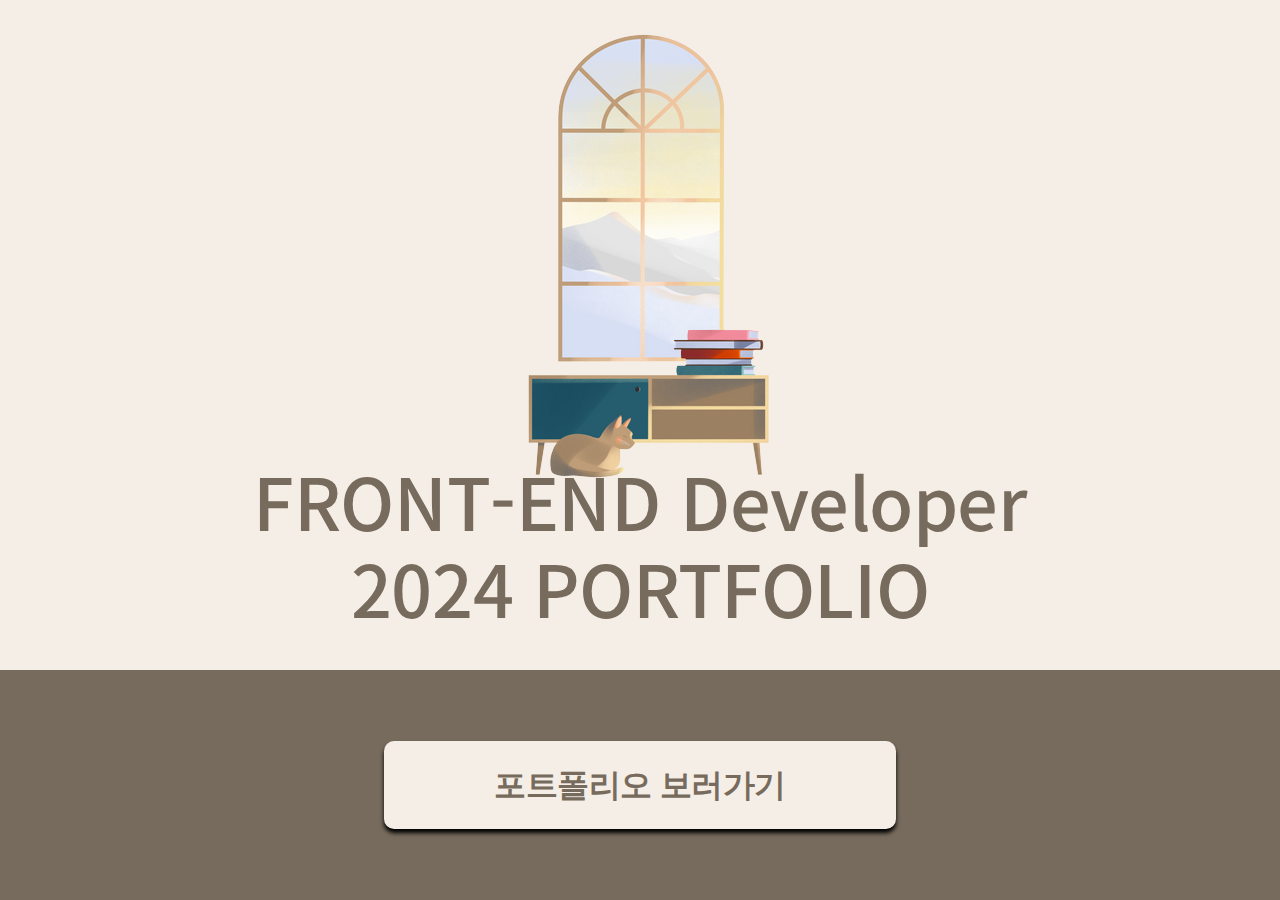
<file: index.html>
<!DOCTYPE html>
<html lang="ko">
<head>
    <meta charset="UTF-8">
    <meta name="viewport" content="width=device-width, initial-scale=1.0">
    <meta name="keywords" content="프론트엔드,frontend,html,css,javascript">
    <meta name="description" content="2024년 프론트엔드 신입 김은지 포트폴리오 입니다">
    <title>김은지 포트폴리오</title>
    <link rel="stylesheet" href="./style/reset.css">
    <link rel="stylesheet" href="./style/intro.css">
    <!-- 폰트 어울리는 것 찾기 -->
    <link rel="shortcut icon" href="./images/icon/portfolio.png" type="image/x-icon">
    <link rel="icon" href="./images/icon/portfolio.png" type="image/x-icon">
    <link rel="preconnect" href="https://fonts.googleapis.com">
    <link rel="preconnect" href="https://fonts.gstatic.com" crossorigin>
    <link href="https://fonts.googleapis.com/css2?family=Gaegu&family=Single+Day&display=swap" rel="stylesheet">
    <link rel="preconnect" href="https://fonts.googleapis.com">
    <link rel="preconnect" href="https://fonts.gstatic.com" crossorigin>
    <link href="https://fonts.googleapis.com/css2?family=Noto+Sans+KR:wght@100..900&display=swap" rel="stylesheet">
</head>
<body>
    <main>
        <div class="intro">
            <p>
                <img src="./images/icon/window-1.jpg.png" alt="">
                <img src="./images/icon/books.png" alt="">
            </p>
            <h1>FRONT-END Developer <br>2024 PORTFOLIO</h1>
            <div class="bg">
                <a href="./main.html" class="see_details">포트폴리오 보러가기</a>
            </div>
        </div>
    </main>
</body>
</html>
</file>
<file: style/intro.css>
/* 글자 바꾸는 방법
    h1 {
    font-weight: 800; font-size: 5rem;
    background: linear-gradient(to right, aqua, lime, pink, aqua);
    -webkit-background-clip: text;
    -webkit-text-fill-color: transparent;
    background-size: 400%;
    animation: text_bg 5s linear infinite;
}
@keyframes text_bg {
    0% {background-position-x:100% ;}
    100% {background-position-x: 400%;}
} */
html ,body {overflow-x:hidden; width:100%; min-width: 1000px;}
body{margin: 0; display: flex; justify-content: center; align-items: center;
height: 100vh; background-color: #F5EEE6;}
main {
    background-color: #F5EEE6; width: 100vw; height: 100vh;
    margin: 0 auto;
}
main .intro {text-align: center;width: 100%; height: 100%; position: relative;}
main .intro img:first-of-type {
    animation: up 1s linear infinite alternate;
    
}
main .intro img {
    position: absolute; left: 50%; bottom: 43%;
    transform: translateX(-50%);
}
main .intro h1 {
    position: absolute; bottom: 30%; left: 50%; transform: translateX(-50%);
    font-size: 4rem; color: #776B5D;
    font-family: "Noto Sans KR", sans-serif;
    font-weight: 500; white-space: nowrap;
    /* animation: up 1s linear infinite alternate-reverse; */
}
main .intro .bg {
    position: absolute; bottom: 0; left: 0; width: 100%;
    margin-top: 62px; height: 230px; background-color: #776B5D;
    z-index: 10; line-height: 230px;
    display:flex; justify-content: center; align-items: center;
}
main .intro .bg .see_details {
    padding: 25px 110px; background-color: #F5EEE6;
    border-radius: 10px; box-shadow:0 4px 4px 0 #000 ;
    font-size: 1.8rem; font-weight: 700;
    color: #776B5D;
}
@keyframes up {
    0% {transform:translate(-50%, 0)}
    100% {transform:translate(-50%, 10px)}
}
</file>
